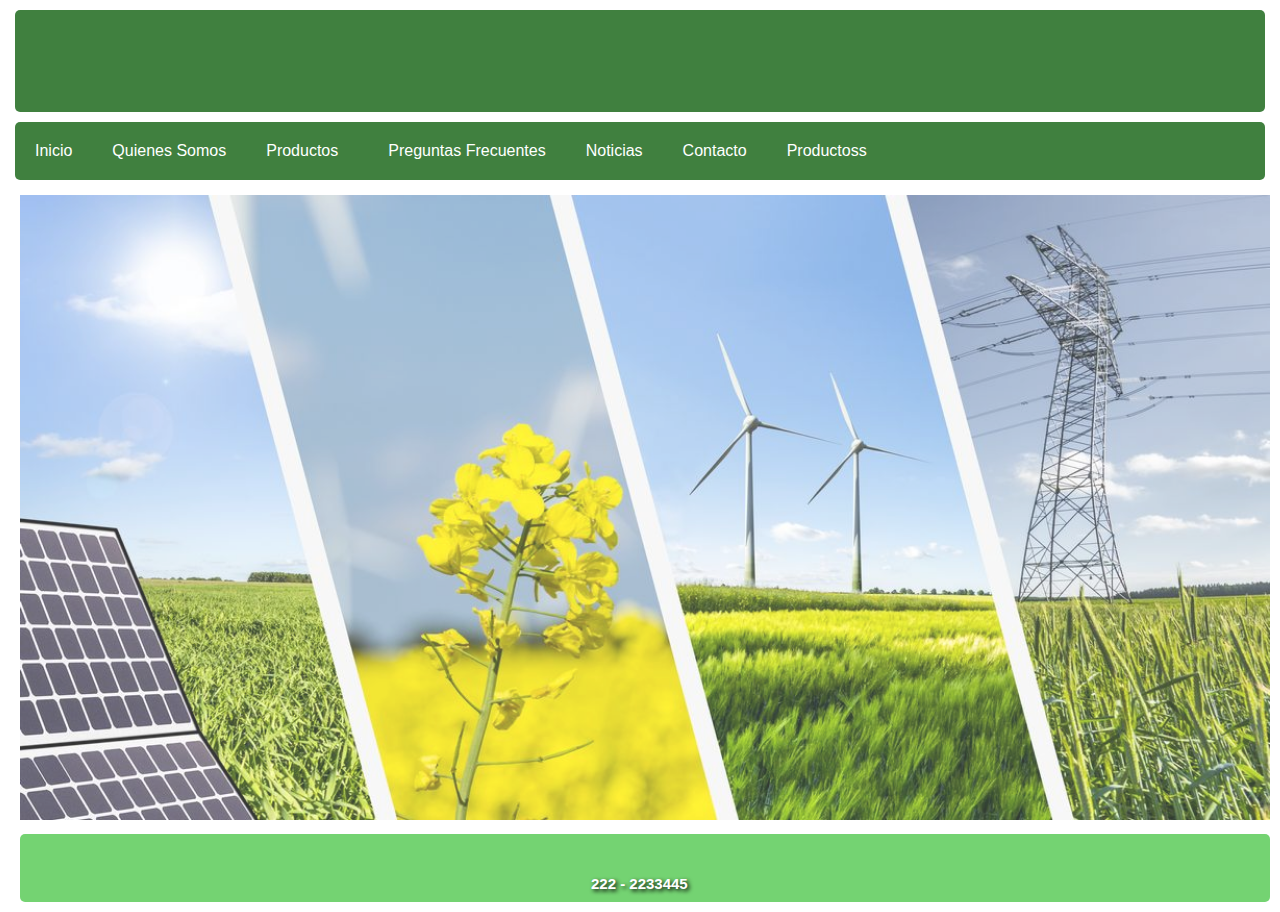
<file: green-power/index.html>
<!DOCTYPE html>
<html lang="es">
<head>
    <meta charset="UTF-8">
    <meta name="viewport" content="width=device-width, initial-scale=1.0">
    <title>Green-Power</title>
    <link rel="stylesheet" href="css/style.css">
    <link rel="icon" href="img/favicon.png" type="image/x-icon">
    <link rel="stylesheet" href="https://cdnjs.cloudflare.com/ajax/libs/font-awesome/6.4.2/css/all.min.css" integrity="sha512-z3gLpd7yknf1YoNbCzqRKc4qyor8gaKU1qmn+CShxbuBusANI9QpRohGBreCFkKxLhei6S9CQXFEbbKuqLg0DA==" crossorigin="anonymous" referrerpolicy="no-referrer" />
</head>
<body>
    <header>
        <h1 class="logo-gp">Green-Power</h1>
        <h2 class="logo-gp">Energía solar para un futuro brillante</h2>  
    </header>
    <!--Menú desplegable responsive-->
    <span class="nav-bar" id="btnMenu"><i class="fa fa-bars"></i> Menú </span>
    <nav class="main-nav">
    <ul class="menu" id="menu">
        <li class="menu__item"><a href="index.html" class="menu__link">Inicio</a></li>
        <li class="menu__item"><a href="pages/quienes_somos.html" class="menu__link">Quienes Somos</a></li>
        <li class="menu__item container-submenu">
            <a href="#" class="menu__link submenu-btn">Productos <i class="fa-solid fa-chevron-down fa-xs"></i></a>
            <ul class="submenu">
                <li class="menu__item"><a href="pages/productos-001.html" class="menu__link">Termotanques Solares</a></li>
                <li class="menu__item"><a href="pages/productos-002.html" class="menu__link">Generadores Fotovoltáicos    </a></li>
                <li class="menu__item"><a href="pages/productos-003.html" class="menu__link">Generadores Eólicos   </a></li>           
            </ul>
        
        </li>
        <li class="menu__item"><a href="pages/preguntas.html" class="menu__link">Preguntas Frecuentes</a></li>
        <li class="menu__item"><a href="pages/blog_noticias.html" class="menu__link">Noticias</a></li>
        <li class="menu__item"><a href="pages/registro.html" class="menu__link">Contacto</a></li>
        <li class="menu__item"><a href="pages/productos.html" class="menu__link">Productoss</a></li>
    </ul>
    <script src="scripts/script.js"></script>

    
    <body>
      <img class="imgIndex" src="img/centroamerica.jpeg">
    </body>

    <footer>
        <div class="fila">
            <div class="col">
                <h2>
                    <a href="mailto:green-power@gmx.es" target="_blank"><i class="fa-solid fa-envelope"></i> Correo</a>
                </h2>
            </div>
            <div class="col">
                <h2>
                    <a href="https://green-power-theta.vercel.app/" target="_blank"><i class="fa-solid fa-globe"></i> Página Web</a>
                </h2>
            </div>
            <div class="col">
                <h2>
                    <i class="fa-solid fa-phone"></i> Teléfono 
                    <br>
                </h2>
                <span class="info-contacto">222 - 2233445</span>
            </div>
            <div class="col">
                <h2>
                    <a href="https://wa.me/+542914612936?text=Déjenos su mensaje y nos comunicaremos a la brevedad " target="_blank"><i class="fa-brands fa-whatsapp"></i> Whatsapp</a>
                </h2>
            </div>
            <div class="col">
                <h2>
                    <a href="https://www.instagram.com/greenpowercac/" target="_blank"><i class="fa-brands fa-instagram"></i> Instagram</a>
                </h2>
            </div>
        </div>
    </footer>
</body>
</file>
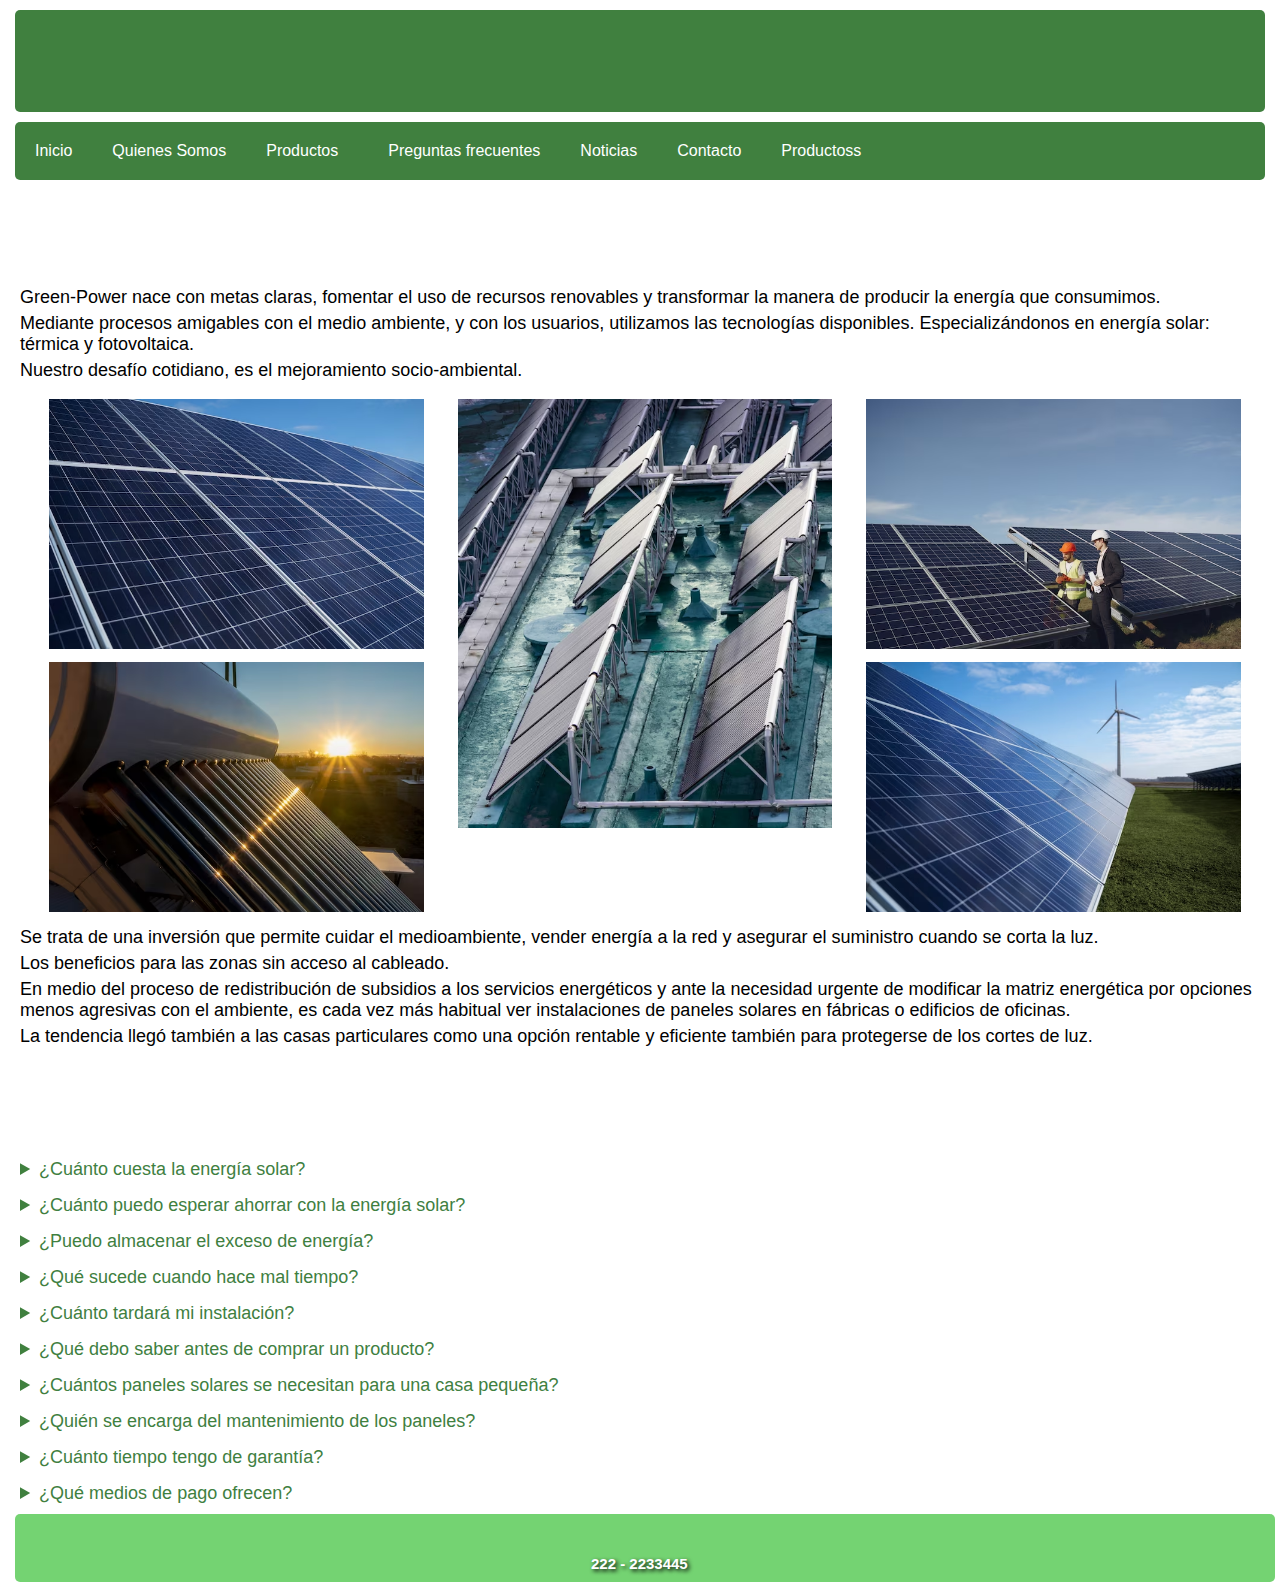
<file: green-power/pages/preguntas.html>
<!DOCTYPE html>
<html lang="es">
<head>
    <meta charset="UTF-8">
    <meta name="viewport" content="width=device-width, initial-scale=1.0">
    <title>Green-Power</title>
    <link rel="stylesheet" href="../css/style.css">
    <link rel="icon" href="../img/favicon.png" type="image/x-icon">
    <link rel="stylesheet" href="https://cdnjs.cloudflare.com/ajax/libs/font-awesome/6.4.2/css/all.min.css" integrity="sha512-z3gLpd7yknf1YoNbCzqRKc4qyor8gaKU1qmn+CShxbuBusANI9QpRohGBreCFkKxLhei6S9CQXFEbbKuqLg0DA==" crossorigin="anonymous" referrerpolicy="no-referrer" />
</head>
<body>
    <header>
        <h1 class="logo-gp">Green-Power</h1>
        <h2 class="logo-gp">Energía solar para un futuro brillante</h2>  
    </header>

    <span class="nav-bar" id="btnMenu"><i class="fa fa-bars"></i> Menú </span>
    <nav class="main-nav">
        <ul class="menu" id="menu">
            <li class="menu__item"><a href="../index.html" class="menu__link">Inicio</a></li>
            <li class="menu__item"><a href="quienes_somos.html" class="menu__link">Quienes Somos</a></li>
            <li class="menu__item container-submenu">
                <a href="#" class="menu__link submenu-btn">Productos <i class="fa-solid fa-chevron-down fa-xs"></i></a>
                <ul class="submenu">
                    <li class="menu__item"><a href="productos-001.html" class="menu__link">Termotanques Solares</a></li>
                    <li class="menu__item"><a href="productos-002.html" class="menu__link">Generadores Fotovoltáicos</a></li>
                    <li class="menu__item"><a href="productos-003.html" class="menu__link">Generadores Eólicos</a></li>
                </ul>

            </li>
            <li class="menu__item"><a href="preguntas.html" class="menu__link">Preguntas frecuentes</a></li>
            <li class="menu__item"><a href="blog_noticias.html" class="menu__link">Noticias</a></li>
            <li class="menu__item"><a href="registro.html" class="menu__link">Contacto</a></li>
            <li class="menu__item"><a href="productos.html" class="menu__link">Productoss</a></li>
        </ul>
    </nav>
    <script src="../scripts/script.js"></script>

    <h2 class="producto">Sistemas de Energía Renovable</h2>
    <div class="descrip">
            <p>Green-Power nace con metas claras, fomentar el uso de recursos renovables y transformar la manera de producir la energía que consumimos.</p>
            <p>Mediante procesos amigables con el medio ambiente, y con los usuarios, utilizamos las tecnologías disponibles. Especializándonos en energía solar: térmica y fotovoltaica.</p>
            <p>Nuestro desafío cotidiano, es el mejoramiento socio-ambiental.</p>
    </div>
    
    <div class="row"> 
            <div class="column">
                <img class="imag" src="../img/cuad-7.jpg" >
                <img class="imag" src="../img/cuad-4.jpg" >
            </div>
            
            <div class="column">
                <img class="imag" src="../img/cuad-2.jpg" >
            </div> 
        
            <div class="column">
                <img class="imag" src="../img/cuad8-.jpg" >
                <img class="imag" src="../img/cuad-9.jpg" >
            </div>
    </div>
        

    <div class="descrip">
        <p>Se trata de una inversión que permite cuidar el medioambiente, vender energía a la red y asegurar el suministro cuando se corta la luz.</p>
        <p>Los beneficios para las zonas sin acceso al cableado.</p>
        <p>En medio del proceso de redistribución de subsidios a los servicios energéticos y ante la necesidad urgente de modificar la matriz energética por opciones menos agresivas con el ambiente, es cada vez más habitual ver instalaciones de paneles solares en fábricas o edificios de oficinas.</p>
        <p>La tendencia llegó también a las casas particulares como una opción rentable y eficiente también para protegerse de los cortes de luz.</p>

    </div>

    <h2 class="producto">Preguntas frecuentes</h2>
    <details>
        <summary class="faq">¿Cuánto cuesta la energía solar?</summary>
        <p class="rta">El precio de la energía solar continúa descendiendo gracias a los avances tecnológicos y el crecimiento masivo de la potencia instalada.</p>
        <p class="rta">Los sistemas conectados a red actualmente rondan el 1 USD (oficial) por Wp de paneles, precio con instalación incluida.</p>
        <p class="rta">Este monto de inversión, teniendo en cuenta la vida útil de 30 años de los sistemas, da un precio de 0,0215 USD por kWh. </p>
    </details>
    <details>
        <summary class="faq">¿Cuánto puedo esperar ahorrar con la energía solar?</summary>
        <p class="rta">Dependiendo del tipo de sistema y de la cantidad de paneles solares, el ahorro puede ser el total de la factura de electricidad (sistemas conectados a red) o todo el combustible que se utiliza en un grupo electrógeno (sistemas fuera de red).</p>
    </details>
    <details>
        <summary class="faq">¿Puedo almacenar el exceso de energía?</summary>
        <p class="rta">Si, la energía que no se consume en el momento de la generación puede almacenarse en baterías, para poder ser utilizada cuando se requiera.</p>
    </details>
    <details>
        <summary class="faq">¿Qué sucede cuando hace mal tiempo?</summary>
        <p class="rta">Los paneles solares siempre generan algo de electricidad.</p>
        <p class="rta"> En días nublados, la generación es menor, lo que se compensa con electricidad tomada de la red en los sistemas conectados o de las baterías en los sistemas fuera de red.</p>
        <p class="rta">En los datos de generación de energía eléctrica de los sistemas que proponemos, los días nublados están contemplados en los datos históricos.</p>
    </details>
    <details>
        <summary class="faq">¿Cuánto tardará mi instalación?</summary>
        <p class="rta">La instalación de sistemas residenciales por lo general se realiza en el día.</p>
        <p class="rta">Contamos con profesionales y técnicos con amplia experiencia y las obras se planifican para ser llevadas adelante de forma rápida.</p>
    </details>
    <details>
        <summary class="faq">¿Qué debo saber antes de comprar un producto?</summary>
        <p class="rta">Para poder comprar kits solares desde internet, te recomendamos que leas la información que te brindamos, ya que con tanta oferta y competitividad entre tiendas on-line, en vez de favorecer al consumidor, la tendencia es abaratar costos.</p>
        <p class="rta">Por eso, antes de decidir sobre que kit solar comprar, necesitas tener más información.</p>
        <p class="rta">Podes ver toda la información en la sección "Productos".</p>
    </details>
    <details>
        <summary class="faq">¿Cuántos paneles solares se necesitan para una casa pequeña?</summary>
        <p class="rta">Esto dependerá de varios factores: el consumo anual de la vivienda, el tipo de panel solar elegido, la potencia del mismo, la orientación del tejado y la situación geográfica.</p>
        <p class="rta">Para más información, contáctenos por cualquiera de nuestros canales de atención.</p>
    </details>
    <details>
        <summary class="faq">¿Quién se encarga del mantenimiento de los paneles?</summary>
        <p class="rta">Al no tener componentes móviles, los sistemas de energía solar con paneles de escala residencial no requieren mantenimiento alguno.</p>
        <p class="rta">En sistemas de mayor potencia, de escala comercial / industrial, desde Green Power nos encargamos del mantenimiento preventivo y correctivo, con planes diseñados para cada instalación.</p>
    </details>
    <details>
        <summary class="faq">¿Cuánto tiempo tengo de garantía?</summary>
        <p class="rta">Cualquiera de nuestros productos cuenta con 1 año de garantía.</p>
    </details>
    <details>
        <summary class="faq">¿Qué medios de pago ofrecen?</summary>
        <p class="rta">Aceptamos todos los medios de pago.</p>
        <p class="rta">Para más información, envíe su consulta a través de cualquier medio de contacto que lo responderemos a la brevedad.</p>
    </details>

    <footer>
        <div class="fila">
            <div class="col">
                <h2>
                    <a href="mailto:green-power@gmx.es" target="_blank"><i class="fa-solid fa-envelope"></i> Correo</a>
                </h2>
            </div>
            <div class="col">
                <h2>
                    <a href="https://green-power-theta.vercel.app/" target="_blank"><i class="fa-solid fa-globe"></i> Página Web</a>
                </h2>
            </div>
            <div class="col">
                <h2>
                    <i class="fa-solid fa-phone"></i> Teléfono 
                    <br>
                </h2>
                <span class="info-contacto">222 - 2233445</span>
            </div>
            <div class="col">
                <h2>
                    <a href="https://wa.me/+542914612936?text=Déjenos su mensaje y nos comunicaremos a la brevedad " target="_blank"><i class="fa-brands fa-whatsapp"></i> Whatsapp</a>
                </h2>
            </div>
            <div class="col">
                <h2>
                    <a href="https://www.instagram.com/greenpowercac/" target="_blank"><i class="fa-brands fa-instagram"></i> Instagram</a>
                </h2>
            </div>
        </div>
    </footer>
</body>
</html>
</file>
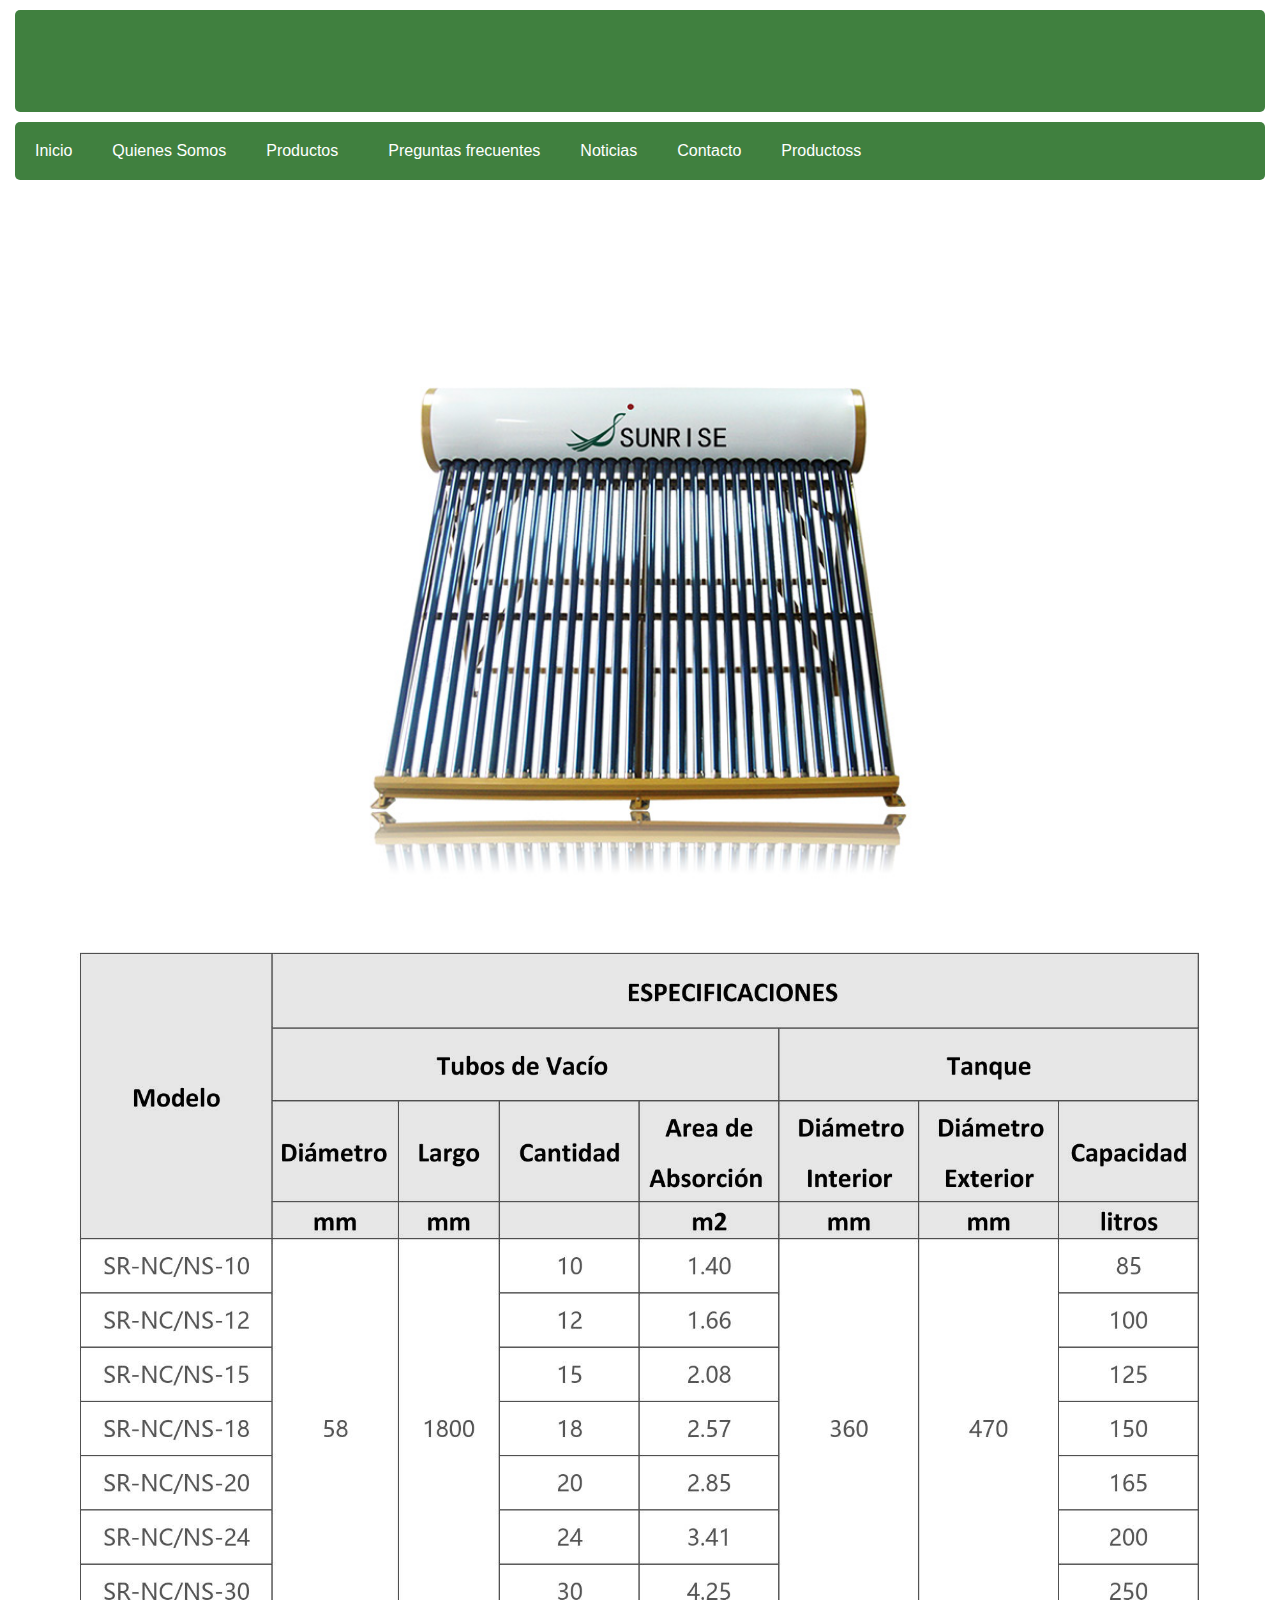
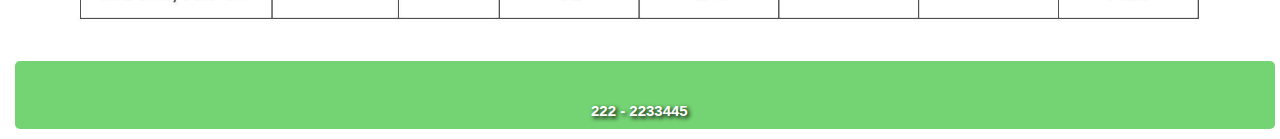
<file: green-power/pages/productos-001.html>
<!DOCTYPE html>
<html lang="es">
<head>
    <meta charset="UTF-8">
    <meta name="viewport" content="width=device-width, initial-scale=1.0">
    <title>productos-001</title>
    <link rel="stylesheet" href="../css/style.css">
    <link rel="icon" href="../img/favicon.png" type="image/x-icon">
    <link rel="stylesheet" href="https://cdnjs.cloudflare.com/ajax/libs/font-awesome/6.2.1/css/all.min.css"
    integrity="sha512-MV7K8+y+gLIBoVD59lQIYicR65iaqukzvf/nwasF0nqhPay5w/9lJmVM2hMDcnK1OnMGCdVK+iQrJ7lzPJQd1w=="
    crossorigin="anonymous" referrerpolicy="no-referrer" />
   
</head>
<body>
    <header>
        <h1 class="logo-gp">Green-Power</h1>
        <h2 class="logo-gp">Energía solar para un futuro brillante</h2>  
    </header>
    <span class="nav-bar" id="btnMenu"><i class="fa fa-bars"></i> Menú </span>
    <nav class="main-nav">
        <ul class="menu" id="menu">
            <li class="menu__item"><a href="../index.html" class="menu__link">Inicio</a></li>
            <li class="menu__item"><a href="quienes_somos.html" class="menu__link">Quienes Somos</a></li>
            <li class="menu__item container-submenu">
                <a href="#" class="menu__link submenu-btn">Productos <i class="fa-solid fa-chevron-down fa-xs"></i></a><ul class="submenu">
                <li class="menu__item"><a href="productos-001.html" class="menu__link">Termotanques Solares</a></li>
                <li class="menu__item"><a href="productos-002.html" class="menu__link">Generadores Fotovoltáicos    </a></li>
                <li class="menu__item"><a href="productos-003.html" class="menu__link">Generadores Eólicos   </a></li>           
            </ul>

            </li>
            <li class="menu__item"><a href="preguntas.html" class="menu__link">Preguntas frecuentes</a></li>
            <li class="menu__item"><a href="blog_noticias.html" class="menu__link">Noticias</a></li>
            <li class="menu__item"><a href="registro.html" class="menu__link">Contacto</a></li>
            <li class="menu__item"><a href="productos.html" class="menu__link">Productoss</a></li>
        </ul>
    </nav>
    <script src="../scripts/script.js"></script>
    
    <div>
      <h2 class="producto">Termotanques Solares</h2>
    <img class="img-producto" src="../img/producto-001.jpg" alt="Termotanque Solar">
    <img class="tbl-producto" src="../img/Tabla-Esp.001.jpg" alt="Especificaciones-001">
    </div>



    <footer>
        <div class="fila">
            <div class="col">
                <h2>
                    <a href="mailto:green-power@gmx.es" target="_blank"><i class="fa-solid fa-envelope"></i> Correo</a>
                </h2>
            </div>
            <div class="col">
                <h2>
                    <a href="https://green-power-theta.vercel.app/" target="_blank"><i class="fa-solid fa-globe"></i> Página Web</a>
                </h2>
            </div>
            <div class="col">
                <h2>
                    <i class="fa-solid fa-phone"></i> Teléfono 
                    <br>
                </h2>
                <span class="info-contacto">222 - 2233445</span>
            </div>
            <div class="col">
                <h2>
                    <a href="https://wa.me/+542914612936?text=Déjenos su mensaje y nos comunicaremos a la brevedad " target="_blank"><i class="fa-brands fa-whatsapp"></i> Whatsapp</a>
                </h2>
            </div>
            <div class="col">
                <h2>
                    <a href="https://www.instagram.com/greenpowercac/" target="_blank"><i class="fa-brands fa-instagram"></i> Instagram</a>
                </h2>
            </div>
        </div>
    </footer>
    
</body>
</html>
</file>
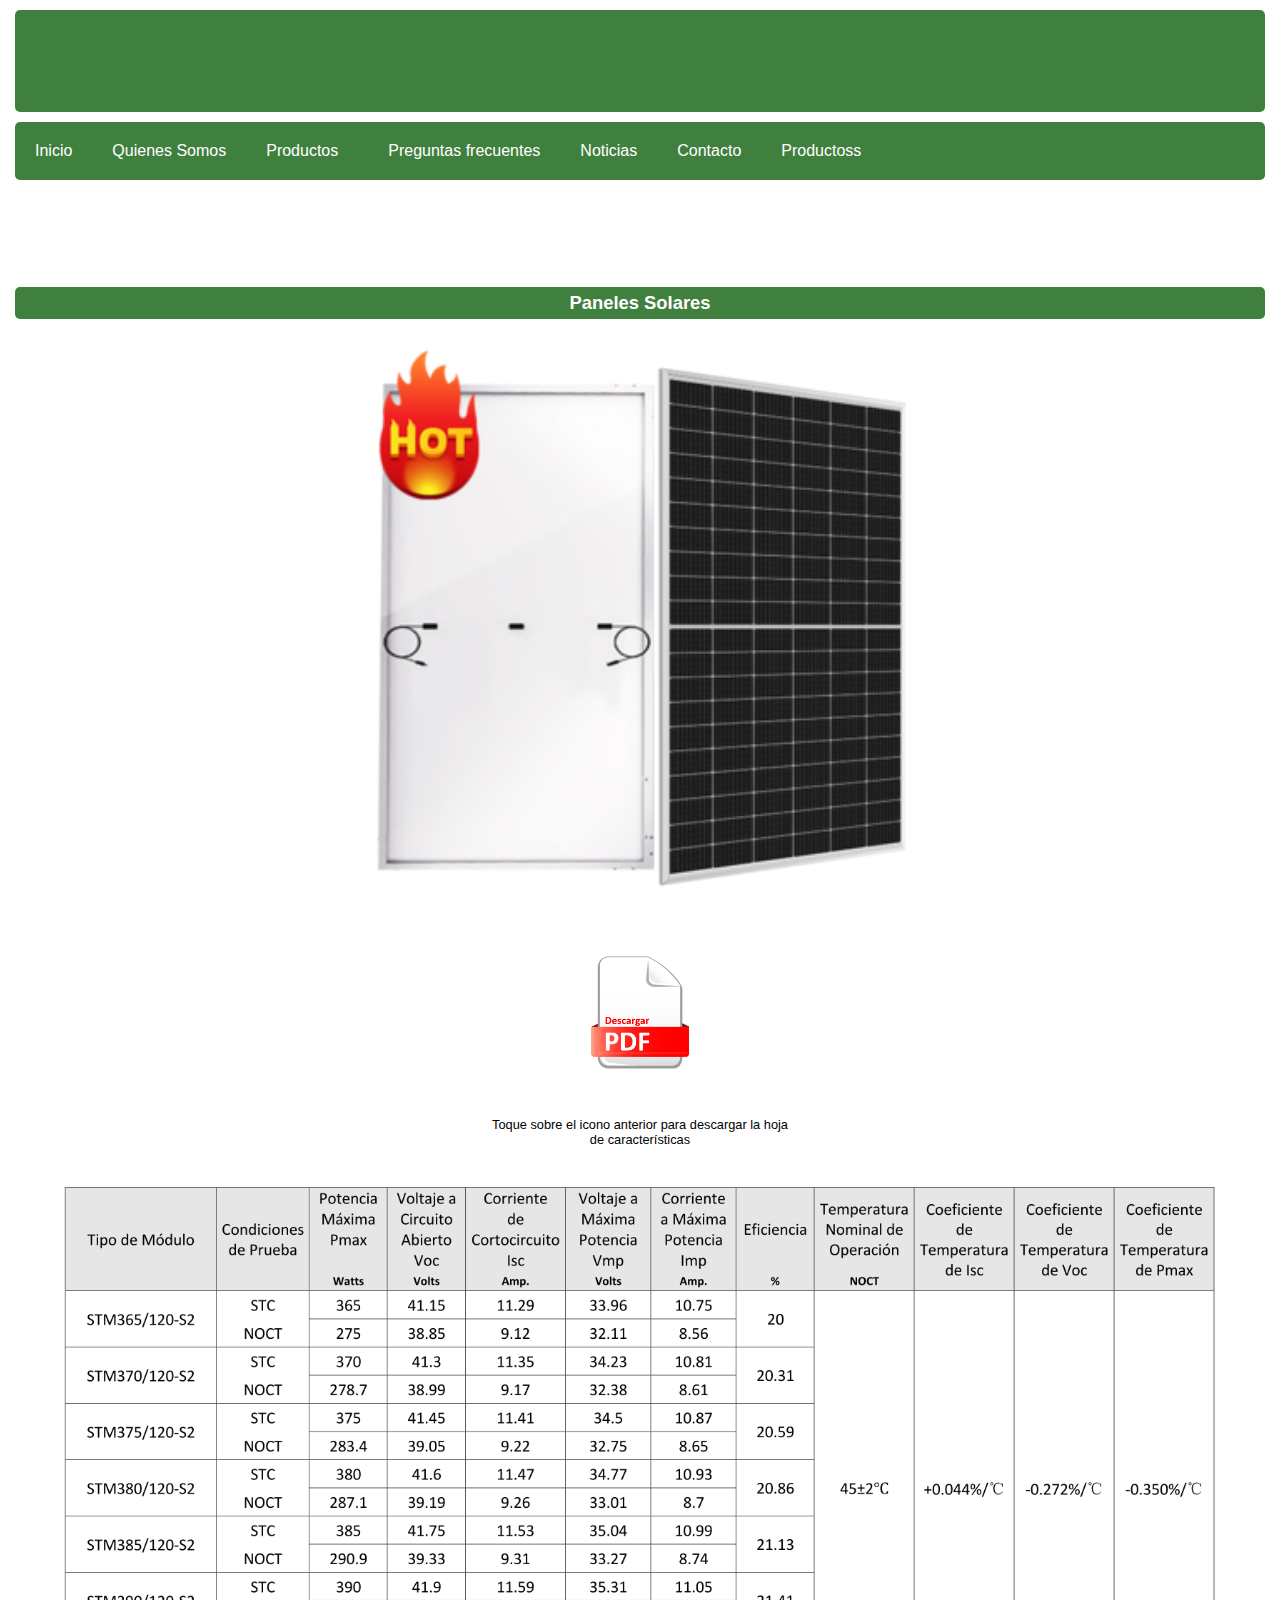
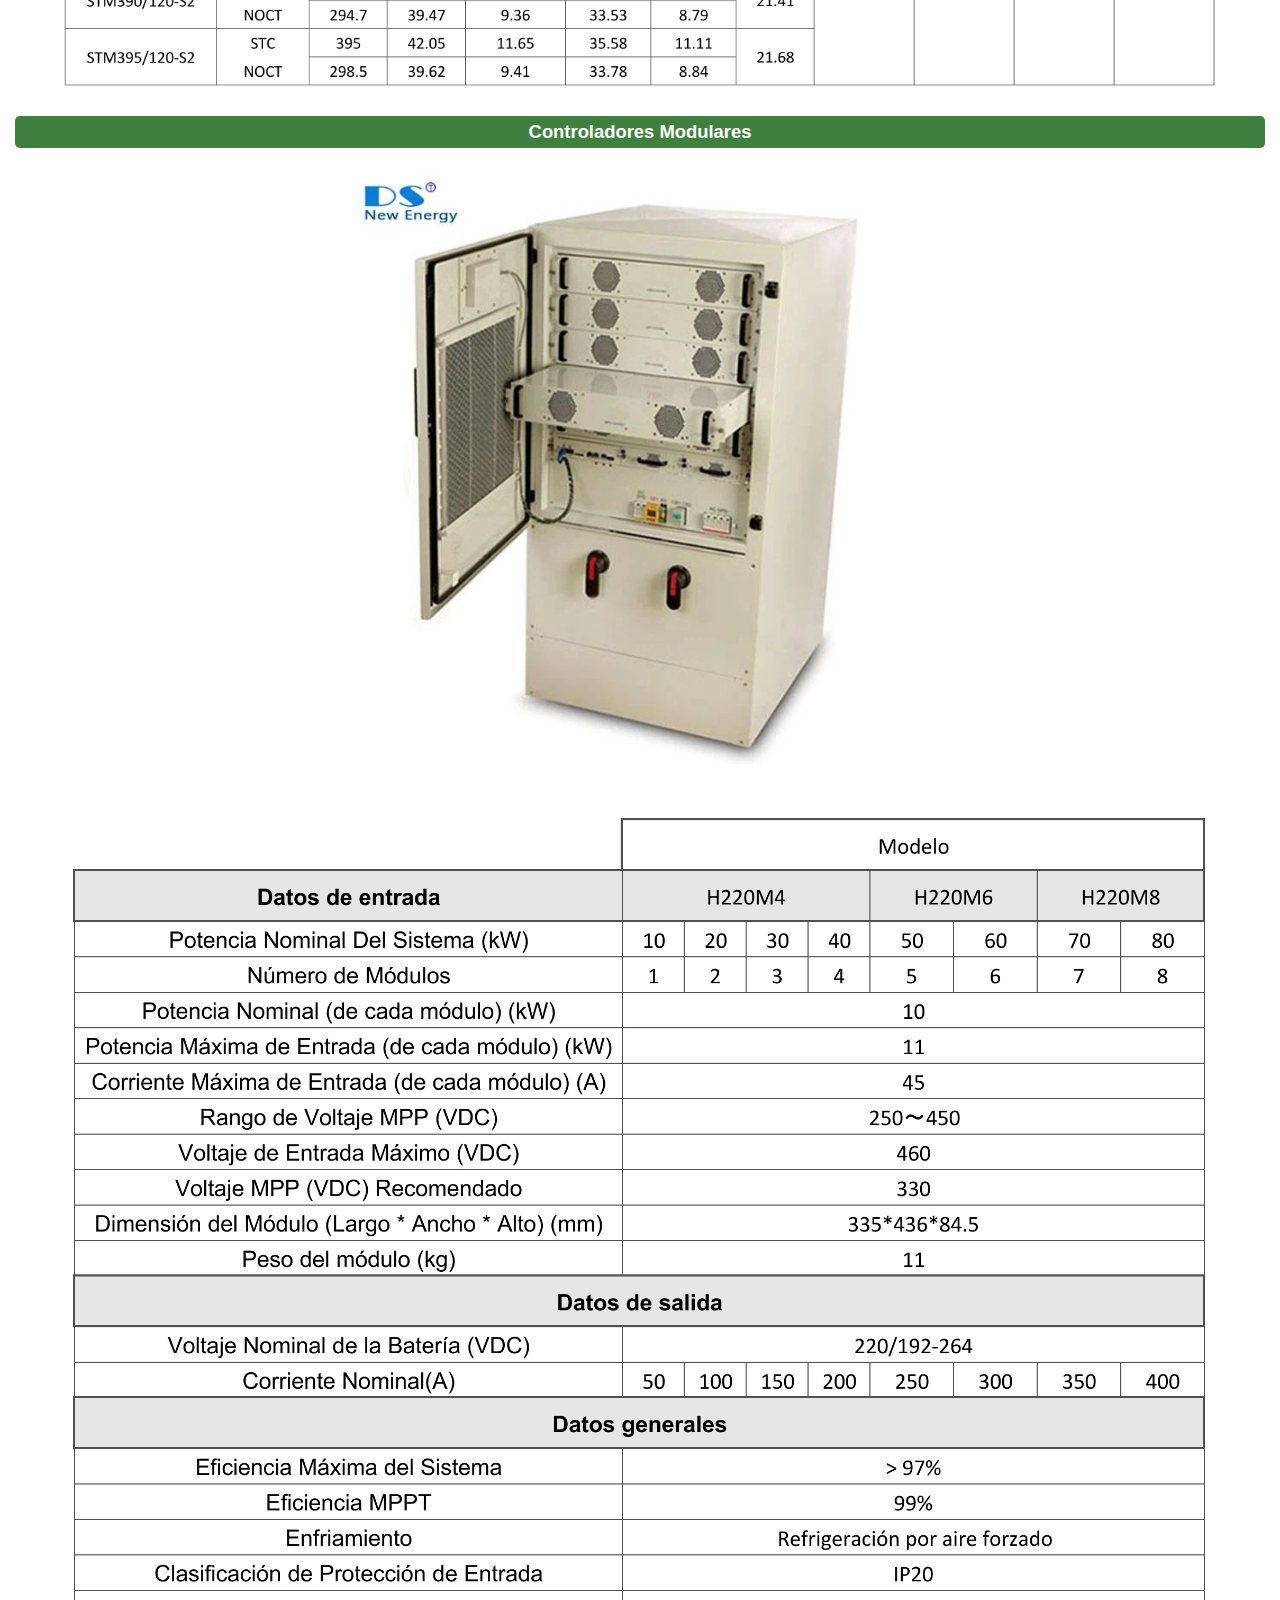
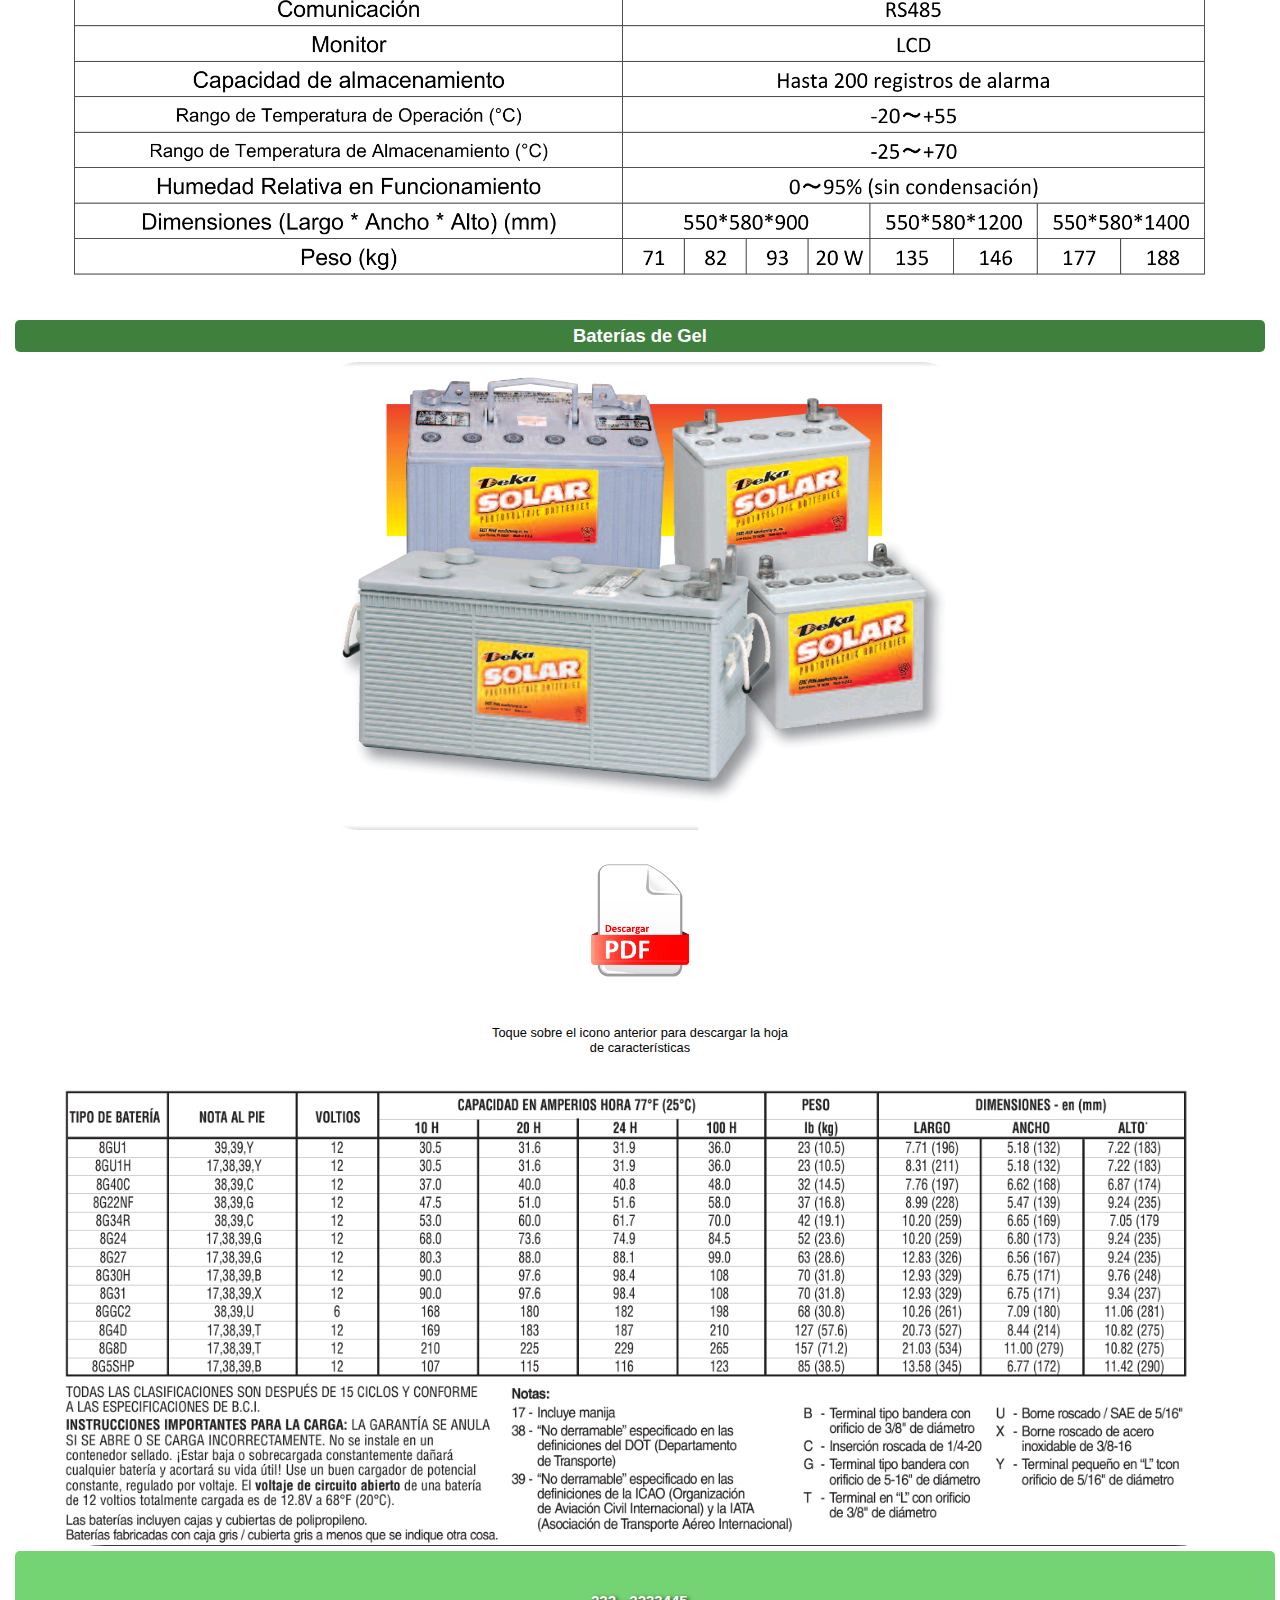
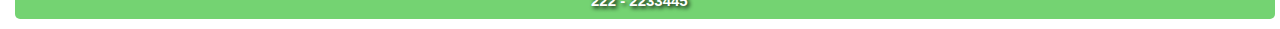
<file: green-power/pages/productos-002.html>
<!DOCTYPE html>
<html lang="es">
<head>
    <meta charset="UTF-8">
    <meta name="viewport" content="width=device-width, initial-scale=1.0">
    <title>productos-002</title>
    <link rel="stylesheet" href="../css/style.css">
    <link rel="icon" href="../img/favicon.png" type="image/x-icon">
    <link rel="stylesheet" href="https://cdnjs.cloudflare.com/ajax/libs/font-awesome/6.2.1/css/all.min.css"
    integrity="sha512-MV7K8+y+gLIBoVD59lQIYicR65iaqukzvf/nwasF0nqhPay5w/9lJmVM2hMDcnK1OnMGCdVK+iQrJ7lzPJQd1w=="
    crossorigin="anonymous" referrerpolicy="no-referrer" />
   
</head>
<body>
    <header>
        <h1 class="logo-gp">Green-Power</h1>
        <h2 class="logo-gp">Energía solar para un futuro brillante</h2>  
    </header>
    <span class="nav-bar" id="btnMenu"><i class="fa fa-bars"></i> Menú </span>
    <nav class="main-nav">
        <ul class="menu" id="menu">
            <li class="menu__item"><a href="../index.html" class="menu__link">Inicio</a></li>
            <li class="menu__item"><a href="quienes_somos.html" class="menu__link">Quienes Somos</a></li>
            <li class="menu__item container-submenu">
                <a href="#" class="menu__link submenu-btn">Productos <i class="fa-solid fa-chevron-down fa-xs"></i></a>
                <ul class="submenu">
                <li class="menu__item"><a href="productos-001.html" class="menu__link">Termotanques Solares</a></li>
                <li class="menu__item"><a href="productos-002.html" class="menu__link">Generadores Fotovoltáicos    </a></li>
                <li class="menu__item"><a href="productos-003.html" class="menu__link">Generadores Eólicos   </a></li>           
            </ul>

            </li>
            <li class="menu__item"><a href="preguntas.html" class="menu__link">Preguntas frecuentes</a></li>
            <li class="menu__item"><a href="blog_noticias.html" class="menu__link">Noticias</a></li>
            <li class="menu__item"><a href="registro.html" class="menu__link">Contacto</a></li>
            <li class="menu__item"><a href="productos.html" class="menu__link">Productoss</a></li>
        </ul>
    </nav>
    <script src="../scripts/script.js"></script>
    
    <div>
      <h2 class="producto">Electricidad Fotovoltaica</h2>
      
      <!--- Sub-Categoría:  Paneles Solares --->
      <h3 class="producto">Paneles Solares </h3>
      <img class="img-producto" src="../img/producto-002.png" alt="Termotanque Solar">
      <a href="../downloads/brochure-002.pdf" download><img class="iconos-descarga" src="../img/Icono-Descargar-PDF.png" alt="ícono PDF"></a>
      <p class="iconos-leyenda">Toque sobre el icono anterior para descargar la hoja de características</p>
      <img class="tbl-producto" src="../img/Tabla-Esp-002.png" alt="Especificaciones-002">
      <!---   Sub-Categoría: Controladores   --->
      <h3 class="producto">Controladores Modulares</h3>
      <img class="img-producto" src="../img/producto-003.jpg" alt="Controlador Modular">
      <img class="tbl-producto" src="../img/Tabla-Esp.003.jpg" alt="Especificaciones-003">
      <!--- Fuente: https://www.dsisolar.com/charge-controller/solar-charge-controller/high-power-modular-solar-charge-controller.html
      --->
      <!---   Sub-Categoría: Baterías Gel   --->
      <h3 class="producto">Baterías de Gel</h3>
      <img class="img-producto" src="../img/producto-005.jpg" alt="Baterías Gel">
      <a href="../downloads/brochure-003.pdf" download><img class="iconos-descarga" src="../img/Icono-Descargar-PDF.png" alt="ícono PDF"></a>
      <p class="iconos-leyenda">Toque sobre el icono anterior para descargar la hoja de características</p>
      <img class="tbl-producto" src="../img/Tabla-Esp.005.jpg" alt="Especificaciones-005">
    </div>



    <footer>
        <div class="fila">
            <div class="col">
                <h2>
                    <a href="mailto:green-power@gmx.es" target="_blank"><i class="fa-solid fa-envelope"></i> Correo</a>
                </h2>
            </div>
            <div class="col">
                <h2>
                    <a href="https://green-power-theta.vercel.app/" target="_blank"><i class="fa-solid fa-globe"></i> Página Web</a>
                </h2>
            </div>
            <div class="col">
                <h2>
                    <i class="fa-solid fa-phone"></i> Teléfono 
                    <br>
                </h2>
                <span class="info-contacto">222 - 2233445</span>
            </div>
            <div class="col">
                <h2>
                    <a href="https://wa.me/+542914612936?text=Déjenos su mensaje y nos comunicaremos a la brevedad " target="_blank"><i class="fa-brands fa-whatsapp"></i> Whatsapp</a>
                </h2>
            </div>
            <div class="col">
                <h2>
                    <a href="https://www.instagram.com/greenpowercac/" target="_blank"><i class="fa-brands fa-instagram"></i> Instagram</a>
                </h2>
            </div>
        </div>
    </footer>
    
</body>
</html>
</file>
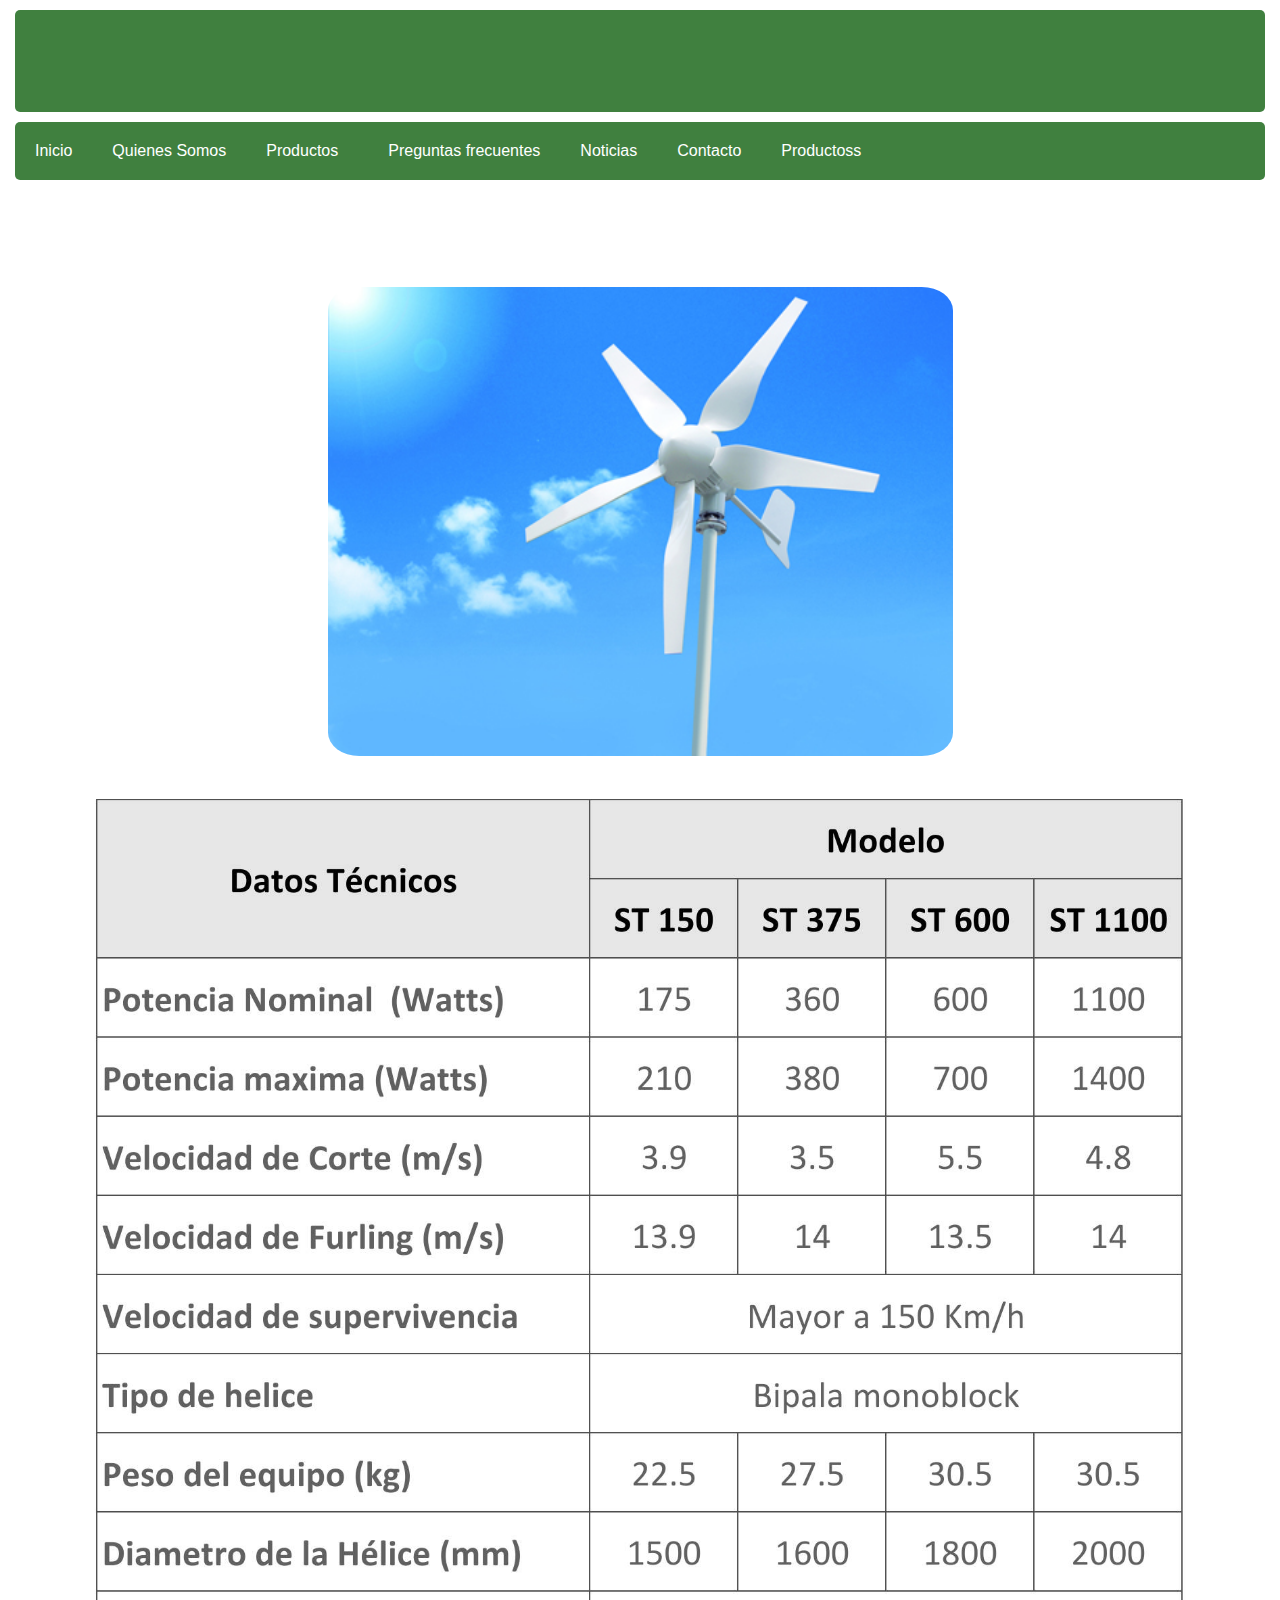
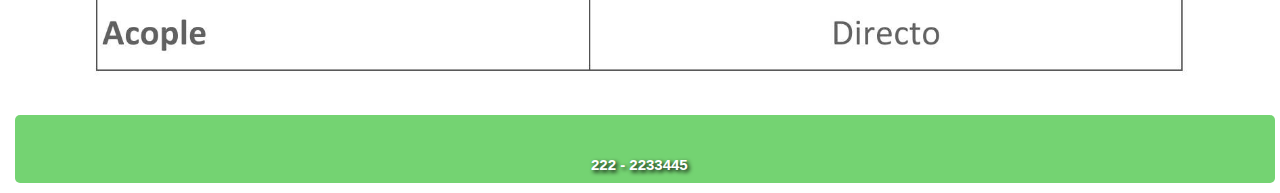
<file: green-power/pages/productos-003.html>
<!DOCTYPE html>
<html lang="es">
<head>
    <meta charset="UTF-8">
    <meta name="viewport" content="width=device-width, initial-scale=1.0">
    <title>productos-003</title>
    <link rel="stylesheet" href="../css/style.css">
    <link rel="icon" href="../img/favicon.png" type="image/x-icon">
    <link rel="stylesheet" href="https://cdnjs.cloudflare.com/ajax/libs/font-awesome/6.2.1/css/all.min.css"
    integrity="sha512-MV7K8+y+gLIBoVD59lQIYicR65iaqukzvf/nwasF0nqhPay5w/9lJmVM2hMDcnK1OnMGCdVK+iQrJ7lzPJQd1w=="
    crossorigin="anonymous" referrerpolicy="no-referrer" />
   
</head>
<body>
    <header>
        <h1 class="logo-gp">Green-Power</h1>
        <h2 class="logo-gp">Energía solar para un futuro brillante</h2>  
    </header>
    <span class="nav-bar" id="btnMenu"><i class="fa fa-bars"></i> Menú </span>
    <nav class="main-nav">
        <ul class="menu" id="menu">
            <li class="menu__item"><a href="../index.html" class="menu__link">Inicio</a></li>
            <li class="menu__item"><a href="quienes_somos.html" class="menu__link">Quienes Somos</a></li>
            <li class="menu__item container-submenu">
                <a href="#" class="menu__link submenu-btn">Productos <i class="fa-solid fa-chevron-down fa-xs"></i></a>
                <ul class="submenu">
                <li class="menu__item"><a href="productos-001.html" class="menu__link">Termotanques Solares</a></li>
                <li class="menu__item"><a href="productos-002.html" class="menu__link">Generadores Fotovoltáicos    </a></li>
                <li class="menu__item"><a href="productos-003.html" class="menu__link">Generadores Eólicos   </a></li>           
            </ul>

            </li>
            <li class="menu__item"><a href="preguntas.html" class="menu__link">Preguntas frecuentes</a></li>
            <li class="menu__item"><a href="blog_noticias.html" class="menu__link">Noticias</a></li>
            <li class="menu__item"><a href="registro.html" class="menu__link">Contacto</a></li>
            <li class="menu__item"><a href="productos.html" class="menu__link">Productoss</a></li>
        </ul>
    </nav>
    <script src="../scripts/script.js"></script>
    
    <div>
     <h2 class="producto">Generadores Eólicos</h2>
      <img class="img-producto" src="../img/producto-003.jpeg" alt="Generador Eólico">
      <img class="tbl-producto" src="../img/Tabla-Esp.003.jpeg" alt="Especificaciones-003">
    </div>



    <footer>
        <div class="fila">
            <div class="col">
                <h2>
                    <a href="mailto:green-power@gmx.es" target="_blank"><i class="fa-solid fa-envelope"></i> Correo</a>
                </h2>
            </div>
            <div class="col">
                <h2>
                    <a href="https://green-power-theta.vercel.app/" target="_blank"><i class="fa-solid fa-globe"></i> Página Web</a>
                </h2>
            </div>
            <div class="col">
                <h2>
                    <i class="fa-solid fa-phone"></i> Teléfono 
                    <br>
                </h2>
                <span class="info-contacto">222 - 2233445</span>
            </div>
            <div class="col">
                <h2>
                    <a href="https://wa.me/+542914612936?text=Déjenos su mensaje y nos comunicaremos a la brevedad " target="_blank"><i class="fa-brands fa-whatsapp"></i> Whatsapp</a>
                </h2>
            </div>
            <div class="col">
                <h2>
                    <a href="https://www.instagram.com/greenpowercac/" target="_blank"><i class="fa-brands fa-instagram"></i> Instagram</a>
                </h2>
            </div>
        </div>
    </footer>
    
</body>
</html>
</file>
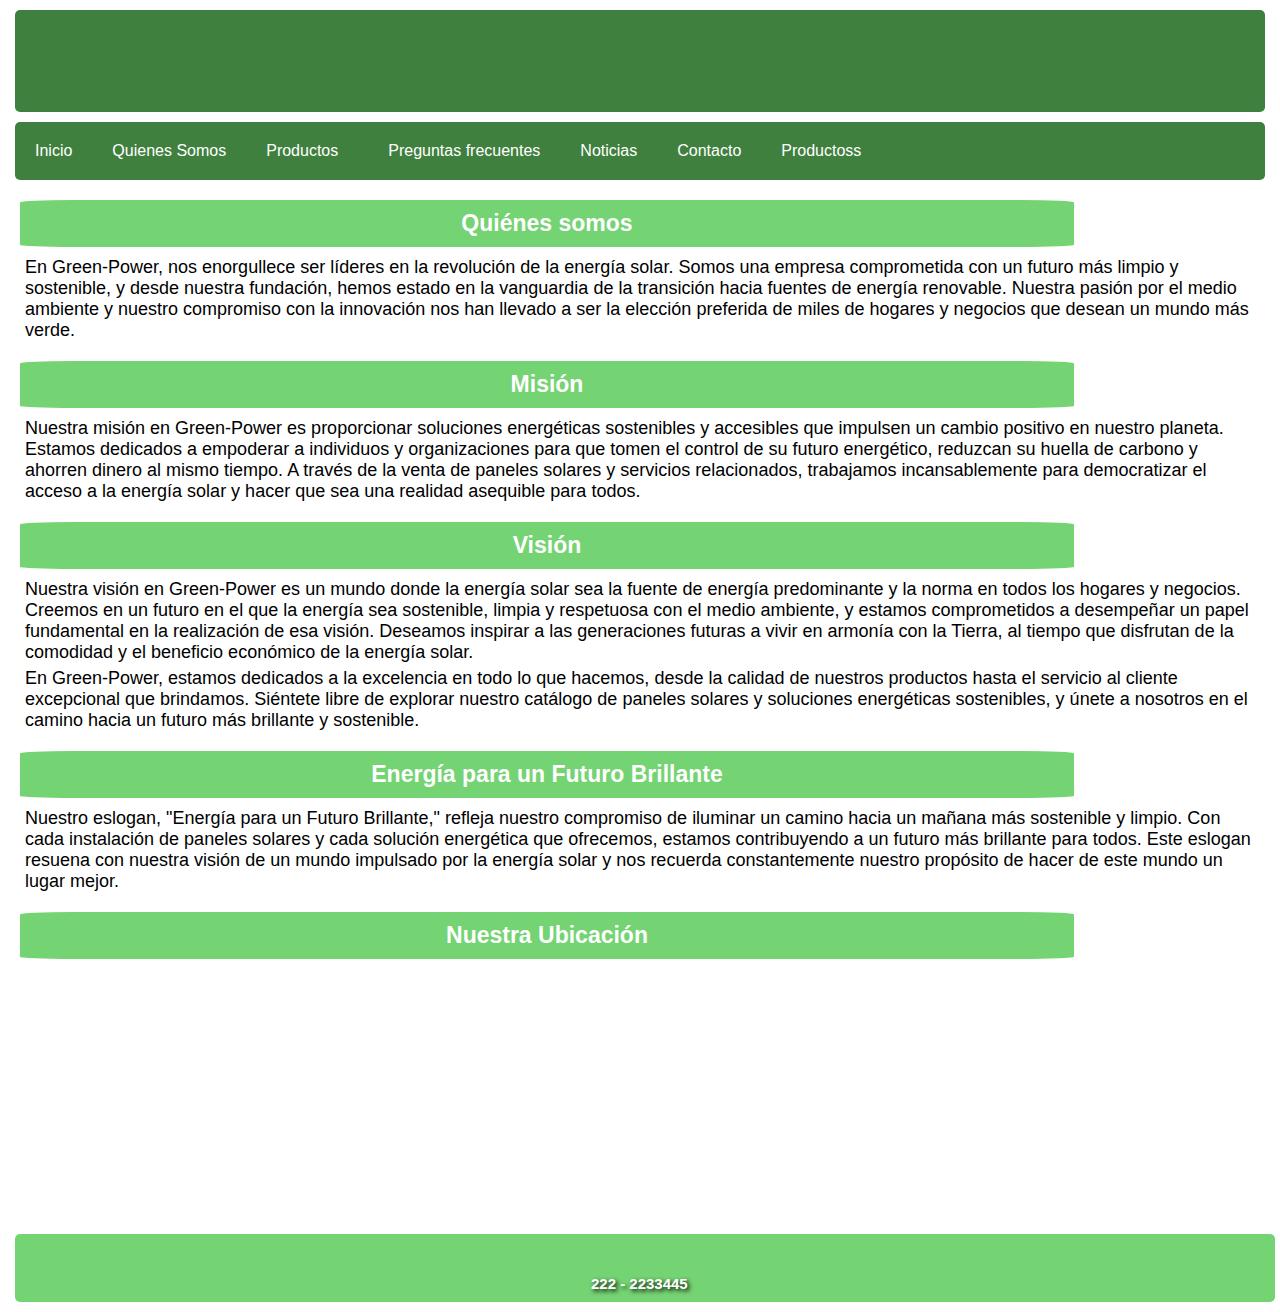
<file: green-power/pages/quienes_somos.html>
<!DOCTYPE html>
<html lang="es">
<head>
    <meta charset="UTF-8">
    <meta name="viewport" content="width=device-width, initial-scale=1.0">
    <title>Quienes somos</title>
    <link rel="stylesheet" href="../css/style.css">
    <link rel="icon" href="../img/favicon.png" type="image/x-icon">
    <link rel="stylesheet" href="https://cdnjs.cloudflare.com/ajax/libs/font-awesome/6.2.1/css/all.min.css"
    integrity="sha512-MV7K8+y+gLIBoVD59lQIYicR65iaqukzvf/nwasF0nqhPay5w/9lJmVM2hMDcnK1OnMGCdVK+iQrJ7lzPJQd1w=="
    crossorigin="anonymous" referrerpolicy="no-referrer" />
   
</head>
<body>
    <header>
        <h1 class="logo-gp">Green-Power</h1>
        <h2 class="logo-gp">Energía solar para un futuro brillante</h2>  
    </header>
    <span class="nav-bar" id="btnMenu"><i class="fa fa-bars"></i> Menú </span>
    <nav class="main-nav">
        <ul class="menu" id="menu">
            <li class="menu__item"><a href="../index.html" class="menu__link">Inicio</a></li>
            <li class="menu__item"><a href="quienes_somos.html" class="menu__link">Quienes Somos</a></li>
            <li class="menu__item container-submenu">
                <a href="#" class="menu__link submenu-btn">Productos <i class="fa-solid fa-chevron-down fa-xs"></i></a>
                <ul class="submenu">
                    <li class="menu__item"><a href="productos-001.html" class="menu__link">Termotanques Solares</a></li>
                    <li class="menu__item"><a href="productos-002.html" class="menu__link">Generadores Fotovoltáicos</a></li>
                    <li class="menu__item"><a href="productos-003.html" class="menu__link">Generadores Eólicos</a></li>
                </ul>

            </li>
            <li class="menu__item"><a href="preguntas.html" class="menu__link">Preguntas frecuentes</a></li>
            <li class="menu__item"><a href="blog_noticias.html" class="menu__link">Noticias</a></li>
            <li class="menu__item"><a href="registro.html" class="menu__link">Contacto</a></li>
            <li class="menu__item"><a href="productos.html" class="menu__link">Productoss</a></li>
        </ul>
    </nav>
    <script src="../scripts/script.js"></script>

    <div class="qs">
       <section>
        <h4>Quiénes somos</h4>
        <p>En Green-Power, nos enorgullece ser líderes en la revolución de la energía solar. Somos una empresa comprometida con un futuro más limpio y sostenible, y desde nuestra fundación, hemos estado en la vanguardia de la transición hacia fuentes de energía renovable. Nuestra pasión por el medio ambiente y nuestro compromiso con la innovación nos han llevado a ser la elección preferida de miles de hogares y negocios que desean un mundo más verde.</p>
    </section>
    <section>
        <h4>Misión</h4>
        <p>Nuestra misión en Green-Power es proporcionar soluciones energéticas sostenibles y accesibles que impulsen un cambio positivo en nuestro planeta. Estamos dedicados a empoderar a individuos y organizaciones para que tomen el control de su futuro energético, reduzcan su huella de carbono y ahorren dinero al mismo tiempo. A través de la venta de paneles solares y servicios relacionados, trabajamos incansablemente para democratizar el acceso a la energía solar y hacer que sea una realidad asequible para todos.</p>
    </section>
    <section>
        <h4>Visión</h4>
        <p>Nuestra visión en Green-Power es un mundo donde la energía solar sea la fuente de energía predominante y la norma en todos los hogares y negocios. Creemos en un futuro en el que la energía sea sostenible, limpia y respetuosa con el medio ambiente, y estamos comprometidos a desempeñar un papel fundamental en la realización de esa visión. Deseamos inspirar a las generaciones futuras a vivir en armonía con la Tierra, al tiempo que disfrutan de la comodidad y el beneficio económico de la energía solar.</p>
        <p>En Green-Power, estamos dedicados a la excelencia en todo lo que hacemos, desde la calidad de nuestros productos hasta el servicio al cliente excepcional que brindamos. Siéntete libre de explorar nuestro catálogo de paneles solares y soluciones energéticas sostenibles, y únete a nosotros en el camino hacia un futuro más brillante y sostenible.</p>
    </section>
    <section>
        <h4>Energía para un Futuro Brillante</h4>    
        <p>Nuestro eslogan, "Energía para un Futuro Brillante," refleja nuestro compromiso de iluminar un camino hacia un mañana más sostenible y limpio. Con cada instalación de paneles solares y cada solución energética que ofrecemos, estamos contribuyendo a un futuro más brillante para todos. Este eslogan resuena con nuestra visión de un mundo impulsado por la energía solar y nos recuerda constantemente nuestro propósito de hacer de este mundo un lugar mejor.</p>
    </section> 
    <section>
        <h4>Nuestra Ubicación</h4>
        <div class="contMapas">
            <iframe class="mapas" src="https://www.google.com/maps/embed?pb=!1m17!1m12!1m3!1d3404.452150955477!2d-64.10378399999999!3d-31.429217!2m3!1f0!2f0!3f0!3m2!1i1024!2i768!4f13.1!3m2!1m1!2zMzHCsDI1JzQ1LjIiUyA2NMKwMDYnMTMuNiJX!5e0!3m2!1ses-419!2sar!4v1697287639821!5m2!1ses-419!2sar" width="270" height="250" style="border:0;" scrolling="auto" allowfullscreen="" loading="lazy" referrerpolicy="no-referrer-when-downgrade">Ubicación Parque Industrial</iframe>
            <iframe class="mapas" src="https://www.google.com/maps/embed?pb=!1m18!1m12!1m3!1d347.72609959342105!2d-64.1894758645409!3d-31.411842218914508!2m3!1f0!2f0!3f0!3m2!1i1024!2i768!4f13.1!3m3!1m2!1s0x9432987f3521a2d3%3A0x7e9b20eb49b561c2!2sAv.%20Col%C3%B3n%20499%2C%20X5000EPF%20X5000EPE%2C%20C%C3%B3rdoba!5e0!3m2!1ses-419!2sar!4v1697287909966!5m2!1ses-419!2sar" width="270" height="250" style="border:0;" scrolling="auto" allowfullscreen="" loading="lazy" referrerpolicy="no-referrer-when-downgrade">Ubicación de nuestras oficinas</iframe>    
        </div>
    </section>
    </div>

    <footer>
        <div class="fila">
            <div class="col">
                <h2>
                    <a href="mailto:green-power@gmx.es" target="_blank"><i class="fa-solid fa-envelope"></i> Correo</a>
                </h2>
            </div>
            <div class="col">
                <h2>
                    <a href="https://green-power-theta.vercel.app/" target="_blank"><i class="fa-solid fa-globe"></i> Página Web</a>
                </h2>
            </div>
            <div class="col">
                <h2>
                    <i class="fa-solid fa-phone"></i> Teléfono 
                    <br>
                </h2>
                <span class="info-contacto">222 - 2233445</span>
            </div>
            <div class="col">
                <h2>
                    <a href="https://wa.me/+542914612936?text=Déjenos su mensaje y nos comunicaremos a la brevedad " target="_blank"><i class="fa-brands fa-whatsapp"></i> Whatsapp</a>
                </h2>
            </div>
            <div class="col">
                <h2>
                    <a href="https://www.instagram.com/greenpowercac/" target="_blank"><i class="fa-brands fa-instagram"></i> Instagram</a>
                </h2>
            </div>
        </div>
    </footer>
    
</body>
</html>
</file>
<file: green-power/css/style.css>
/*  Hoja de Estilos Proyecto CAC Phyton  */
:root {
/*     

       Colores Globales 

Cambié esta parte del código para unificar la definición de los colores en un solo lugar.
JE 20230927-1115

*/

  --fondo-std: rgba(116, 211, 114, 1.0);
  --fondo-menu: rgba(64, 128, 63, 1.0);  
  --frente-std: white;
  --top-logo: 300px;
  --logo-size: 500px;
  --botones: rgba(64, 128, 63, 1.0);
  --botones_over: linear-gradient(135deg, #aaffaa, #55ff55);
}

* {
  margin: 5px;
  padding: 0px;
  box-sizing: border-box;
  font-family: Roboto, Sans-Serif;
  font-family: Fascinate Inline, sans-serif;
}

footer {
    text-align: center;
    font-size: 12px;
    background-color: var(--fondo-std);
    border-radius: 5px;
    width: 100%;
}

footer, .fila, .img{
  display: flex;
}

.imgIndex {
  width: 100%;
  opacity: 0.8;
}


.img {
  margin-top: 10px;
  /* width: 100%; */
  align-content: center;
}

.row {
  display: flex;
  flex-wrap: wrap;
  justify-content: space-evenly;
}

/* 3 columnas*/
.column { 
  flex: 30%;
  max-width: 30%;
} 

.column .imag {
  margin-top: 8px;
  vertical-align: middle;
  max-width: 100%;
}

h4 {
  text-align: center;
}

footer  .info-contacto {
color: white;
font-size: 15px;
text-shadow: 2px 2px 4px rgba(0, 0, 0, 1);
font-weight: bold;
}

footer, .fila {
  justify-content: space-around;
}

header h1, h2 {
  color: white;
  text-shadow: 2px 2px 4px rgba(0, 0, 0, 1);
  text-align: center;
  position: relative;
  animation: aparecer 3s forwards;
  opacity: 0; 
  white-space: nowrap; 
  overflow: hidden; 
}

h1.logo-gp {
  font-family: Verdana;
  font-size: 3rem;
  color: yellow;
}

h2.logo-gp {
  font-family: Verdana;
  font-size: 1rem;
  color: yellow;
}
 
@keyframes aparecer {
  0% { width: 0; }
  100% { width: 100%; opacity: 1; }
}

header {
    background-color: var(--fondo-menu);
    padding: 7px;
    margin-top: 0px;
    border-radius: 5px;
    margin-bottom: 5px;
}

.nav {
  margin: 0;
}


/* ESTILO PREGUNTAS FRECUENTES Y QUIENES SOMOS */
.faq {
  color: var(--fondo-menu);
  font-size: 18px;
  padding-top: 5px;
}

h4 {
  display: flex;
  padding: 10px;
  width: 85%;
  display: block;
  border-radius: 5%;
  margin: 20px auto 10px 0px;
  background-color: var(--fondo-std);
  position: relative;
  animation: aparecer 3s forwards;
}

.qs {
  font-size: 23px;
  color: white;
}

.qs p, .descrip, .rta {
  font-size: 18px;
  color: black
}

.contMapas{
  display: flex;
  flex-direction: row;
  justify-content: space-evenly;
}

/* Estilos usados en las páginas de detalle de productos: 
*/

h2.producto {
  color:white;
  background-color: var(--fondo-std);
  text-align: center;
  padding: 15px;
  margin: 20px 0px 20px 0px;
  font-size: 2rem;
  border-radius: 5px;
}

h3.producto {
  color:white;
  background-color: var(--fondo-menu);
  text-align: center;
  padding: 5px;
  margin: 10px 0px 10px 0px;
  font-size: 1.15rem;
  border-radius: 5px;
}

.img-producto, .tbl-producto, .img {
  width: 50%;
  display: block;
  border-radius: 5%;
  margin-left: auto;
  margin-right: auto;
}

.tbl-producto {
  width: 95%;
}

img.iconos-descarga {
  width: 8%;
  display: block;
  border-radius: 5%;
  margin-top: 10px;
  margin-bottom: 20px;
  margin-left: auto;
  margin-right: auto;
}

p.iconos-leyenda {
  font-size: 0.8rem;
  width: 25%;
  margin-top: 10px;
  margin-bottom: 20px;
  margin-left: auto;
  margin-right: auto;
  text-align: center;
}

/*Formulario de contactos
registros.html*/

.contacto{  
  background-color: white;
  padding: 20px 0 20px 0;
  text-shadow: 2px 2px 4px rgba(0, 0, 0, 1);
  color: white;
  text-align: center; 
  position: relative;
}

.contacto .contenido-seccion{
  max-width: 1000px;
  margin: auto;
  padding: 0 10px;
}

.contacto .contenido-seccion h3{
  text-transform: uppercase;
  font-size: 30px;
}

.contacto .contenido-seccion .fila{
  display: flex;
  justify-content: space-around;
}

.contacto .contenido-seccion .fila .col{
  margin-top: 50px;
}
.contacto .contenido-seccion .fila .col h2{
  color: #40803F;
}

.container {
  background-image: url(../img/energia-renovables1\ \(1\).png);
  background-size: cover;
  background-repeat: no-repeat;
  background-position: center center;
  max-width: 600px;
  margin: 0 auto;
  padding: 20px;
  border-radius: 5px;
}

.form-group {
  margin-bottom: 20px;
}

label {
  display: block;
  font-weight: bold;
}

input[type="text"], input[type="email"], textarea {
  width: 100%;
  padding: 10px;
  border: 1px solid white;
  border-radius: 3px;
}

button[type="submit"] {
  background-color: rgba(64, 128, 63, 1.0);
  text-shadow: 2px 2px 4px rgba(0, 0, 0, 0.5);
  color: white;
  font-weight: bold;
  padding: 10px 20px;
  border: none;
  border-radius: 3px;
  cursor: pointer;
}

button[type="submit"]:hover {
  background: linear-gradient(135deg, #aaffaa, #55ff55,1);
}


/* Estilos usados en Blog de noticias*/

h3 {
  color: #ffffff;
}

a {
  color: white;
  text-decoration: none;
}

.containerNoticias{
    padding: 0 25px 25px 25px;
    display: flex;
    flex-wrap: wrap;
    flex-direction: row;
    align-items: center;
    justify-content: center;
}

.noticia{
  width: 500px;
  height: 310px;
  position: relative;
  margin: 25px 25px 25px 25px;
  display: flex;
  flex-direction: column;
  align-items: center;
  justify-content: center;
  overflow: hidden;
  transition: transform 0.5s;
  cursor: pointer;
}

.noticia:hover {
  transform: scale(1.05);
}

.imagenFondo{
  width: 100%;
  height: 100%;
  position: absolute;
}

h3.tituloNot{
  margin-top: auto;
  color: white;
  background-color: rgba(0, 0, 0, 0.5);
  z-index: 1;
}

/*   Menú desplegable */

.nav-bar {
  background-color: var(--fondo-menu);
  border-radius: 5px;
  padding: 15px;
  display: block;
  color: white;
  cursor: pointer;
  font-size: 1em;
}

.menu,.submenu {
  list-style: none;
  padding: 0;
  margin: 10px;

}

.menu {
  position: absolute;
  background: rgba(64, 128, 63, 1.0);
  border-radius: 5px;
  margin-left: -110%;
  transition: all 0.5s;
  z-index: 10;
}

.menu__link {
  display: block;
  padding: 5px;
  border-radius: 20px;
  text-decoration: none;
  color: white;
  font-size: 1em;
  margin: 10px;
}

.menu__link:hover {
  background:linear-gradient(135deg, #035303, #17e017)
}

.submenu {
  height: 0;
  overflow: hidden;
  transition: 0.3s;
}

.submenu .menu__link {
  background: var(--fondo-menu);
  color: white;
  padding-left: 50px;
}

.mostrar {
  margin-left: 0;
}


/* MEDIA QUERIES */

/* TAMAÑO CELULAR */

 @media (max-width: 320px){
  .column {
    flex: 100%;
    max-width: 100%;
    justify-content: space-between;
  }

  h1.logo-gp {
    font-size: 1rem;
  }

  h2.logo-gp {
    font-size: 0.8rem;
  }

  h2.producto {
    font-size: 1.15rem;
  }

  h2{
    font-size: 16px;
  }

  h1{
    font-size: 20px;
  }

  h2{
    font-size: 16px;
  }

  h3.tituloNot{
    font-size: 15px;
  }

  .containerNoticias{
    font-size: 24px;
    align-items: center;
    width: 100%;
  }
  
  .noticia{
    width: 100%;
    height: 240px;
    margin: 20px 0 0 0;
  }
  p{
    -webkit-line-clamp:7;
  }

  footer, .fila, .descrip  {   
    flex-direction: column;
  }

  .contMapas{
    flex-direction: column;
  }

  .mapas {
    max-width: 100%;
  }

}


/* TAMAÑO TABLET */

@media (min-width:321px) and (max-width:768px){
  
  h1.logo-gp {
    font-size: 1.5rem;
  }

  h2.logo-gp {
    font-size: 1rem;
  }
  
  h2.producto {
      font-size: 1.15rem;
  }

  h3.tituloNot{
    font-size: 20px;
  }
  
  .noticia{
    width: 100%;
    height: 240px;
    margin: 20px 0 0 0;
  }

  footer, .fila, .descrip  {   
    flex-direction: column;
  }

  .mapas {
    max-width: 50%;
  }
}
    

/* TAMAÑO PC */

@media(min-width: 769px) {
  .nav-bar {
    display: none;
  }

  .menu {
    position: relative;
    width: 100%;
    margin-left: 0;
    display: flex;
  }

  .menu__link {
    display: block;
    padding: 5px;
    border-radius: 20px;
    text-decoration: none;
    color: white;
    font-size: 1em;
  }

  .container-submenu {
    position: relative;
  }

  .submenu {  
    position: absolute;
    top: 43px;
    width: 200px;
    overflow: visible;
    z-index: 10;
    opacity: 0;
    visibility: hidden;
  }

  .container-submenu:hover .submenu {
    opacity: 1;
    visibility: visible;
  }

  .mapas {
    max-width: 50%;
  }

 } 

 .container-a {
    
    color: black;
 }
 
 .btn {
  color: black;
  /* font-style: italic; */
  font-size: large;
  padding: 5px;
 }

 .btn-danger { 
  color: red;
 }
 
 td {
  background-color: beige;
  border-radius: 5px;
  padding: 0px 15px;
  /* margin: 5px; */
  text-align: center;
 }

 th {
  font-size: large;
 }

 .prod {
  color:#035303
 }
</file>
